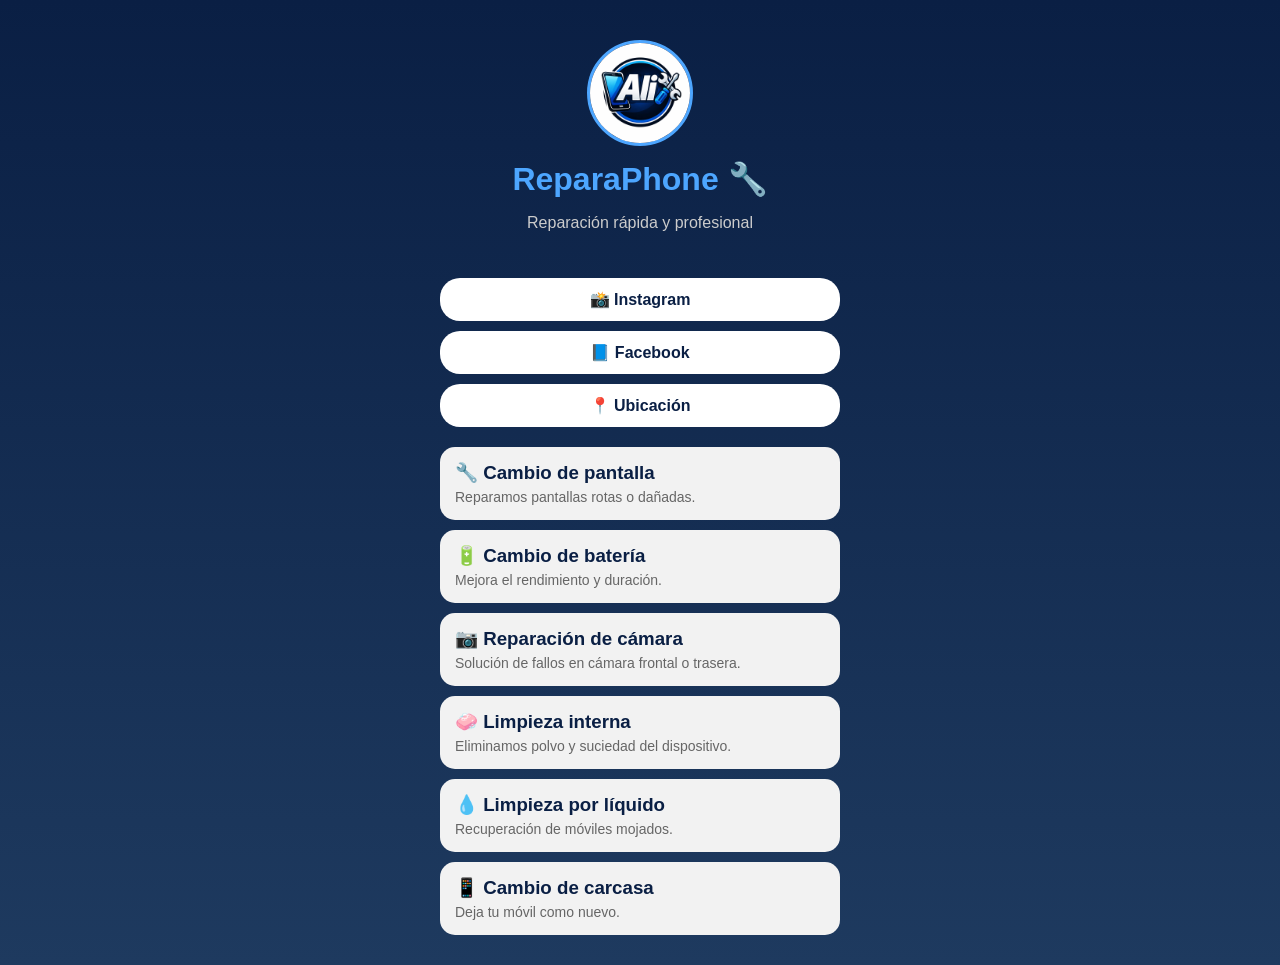
<file: ali.html>
<!DOCTYPE html>
<html lang="es">
<head>
<meta charset="UTF-8">
<meta name="viewport" content="width=device-width, initial-scale=1.0">
<title>Reparación de Teléfonos</title>
<link rel="stylesheet" href="style.css">
</head>

<body>

<div class="container">

    <!-- PERFIL -->
    <div class="perfil">
        <img src="icon .jpeg">
        <h1>ReparaPhone 🔧</h1>
        <p>Reparación rápida y profesional</p>
    </div>

    <!-- BOTONES -->
     <a href="https://instagram.com/aliphonerepair_mariouari" class="link">📸 Instagram</a>
    <a href="https://facebook.com/" class="link">📘 Facebook</a>
    <a href="https://maps.google.com/?q=Mariouari" class="link">📍 Ubicación</a>

    <!-- SERVICIOS -->
    <div class="cards">

        <div class="card">
            <h3>🔧 Cambio de pantalla</h3>
            <p>Reparamos pantallas rotas o dañadas.</p>
        </div>

        <div class="card">
            <h3>🔋 Cambio de batería</h3>
            <p>Mejora el rendimiento y duración.</p>
        </div>

        <div class="card">
            <h3>📷 Reparación de cámara</h3>
            <p>Solución de fallos en cámara frontal o trasera.</p>
        </div>

        <div class="card">
            <h3>🧼 Limpieza interna</h3>
            <p>Eliminamos polvo y suciedad del dispositivo.</p>
        </div>

        <div class="card">
            <h3>💧 Limpieza por líquido</h3>
            <p>Recuperación de móviles mojados.</p>
        </div>

        <div class="card">
            <h3>📱 Cambio de carcasa</h3>
            <p>Deja tu móvil como nuevo.</p>
        </div>

    </div>

</div>

</body>
</html>
</file>
<file: style.css>
body {
        margin: 0;
        font-family: Arial, sans-serif;
        background: linear-gradient(to bottom, #0a1f44, #1e3a5f);
        color: white;
        text-align: center;
    }

    .container {
        padding: 20px;
        max-width: 400px;
        margin: auto;
    }
    .perfil{
        padding: 20px;
        max-width: 400px;
        margin: auto;
    }
    .perfil img {
        width: 100px;
        border-radius: 50%;
        border: 3px solid #4da6ff;
    }

    h1 {
        margin: 10px 0;
        color: #4da6ff;
    }

    p {
        color: #ccc;
    }

    .link {
        display: block;
        background: white;
        color: #0a1f44;
        padding: 12px;
        margin: 10px 0;
        border-radius: 20px;
        text-decoration: none;
        font-weight: bold;
        transition: 0.3s;
    }

    .link:hover {
        background: #4da6ff;
        color: white;
    }

    .cards {
        margin-top: 20px;
    }

    .card {
        background: #f2f2f2;
        color: #333;
        border-radius: 15px;
        padding: 15px;
        margin: 10px 0;
        text-align: left;
    }

    .card h3 {
        margin: 0;
        color: #0a1f44;
    }

    .card p {
        margin: 5px 0 0;
        color: #666;
        font-size: 14px;
    }
</file>
